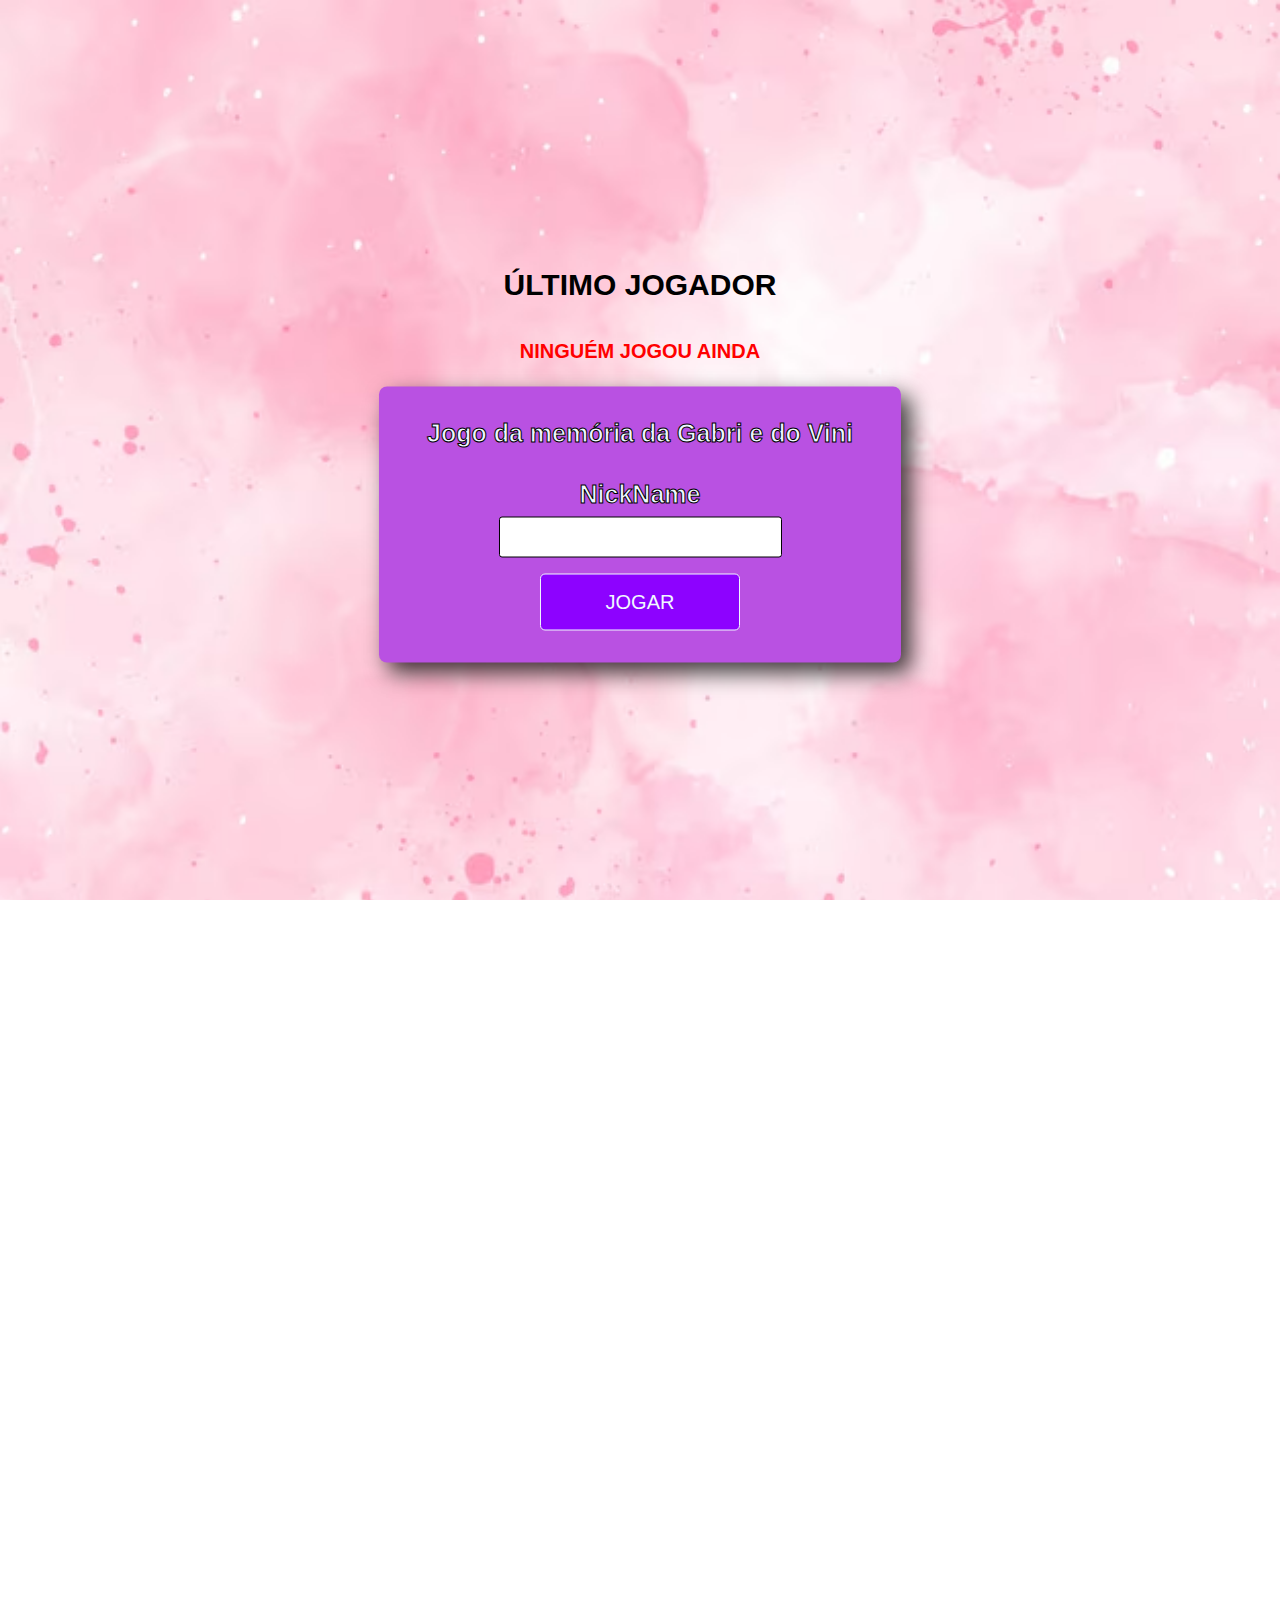
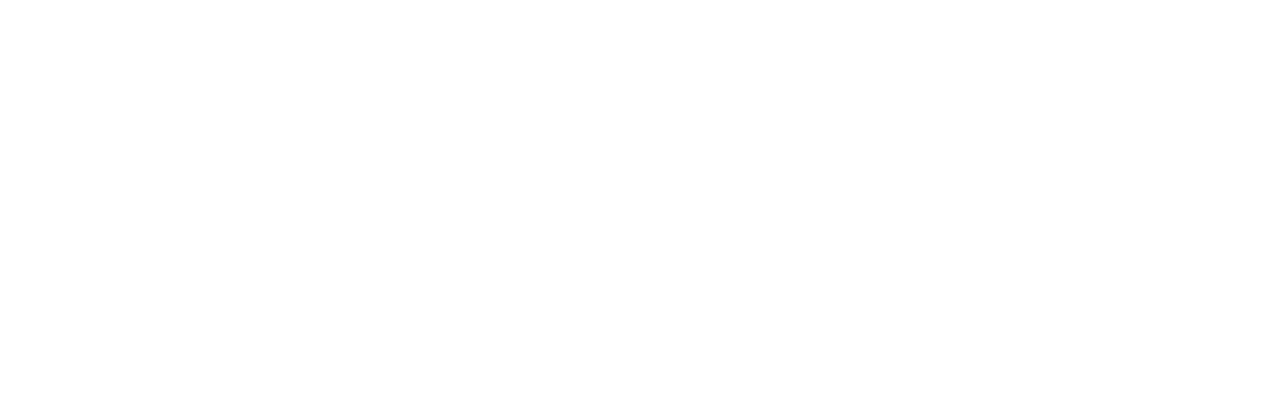
<file: index.html>
<!DOCTYPE html>
<html lang="pt-br">
<head>
  <meta charset="UTF-8">
  <meta name="viewport" content="width=device-width, initial-scale=1.0">
  <link rel="stylesheet" href="style/styles.css">
  <title>jogo da memoria</title>

</head>
<body>
  <div class="waterfall-container">
    <div class="waterfall">
      <!-- As imagens são colocadas aqui dinamicamente -->
    </div>
  </div>

  <div class="menu">
    <h3>Último jogador</h3>
    <ul class="notes" id="notes"></ul>

    <form class="container_nickname" id="form">
      <h2>Jogo da memória da Gabri e do Vini</h2>
        <label for="nick" class="NickName">NickName</label>
          <input type="text" name="nick" id="nick" class="input_nick" minlength="1" maxlength="200" required>
        <button type="submit" id="submit" class="submit">Jogar</button>
    </form>
  </div>

  <script src="app/chuvaImg.js"></script>
  <script src="app/login.js"></script>
  <script src="app/main.js"></script>

</body>
</html>
</file>
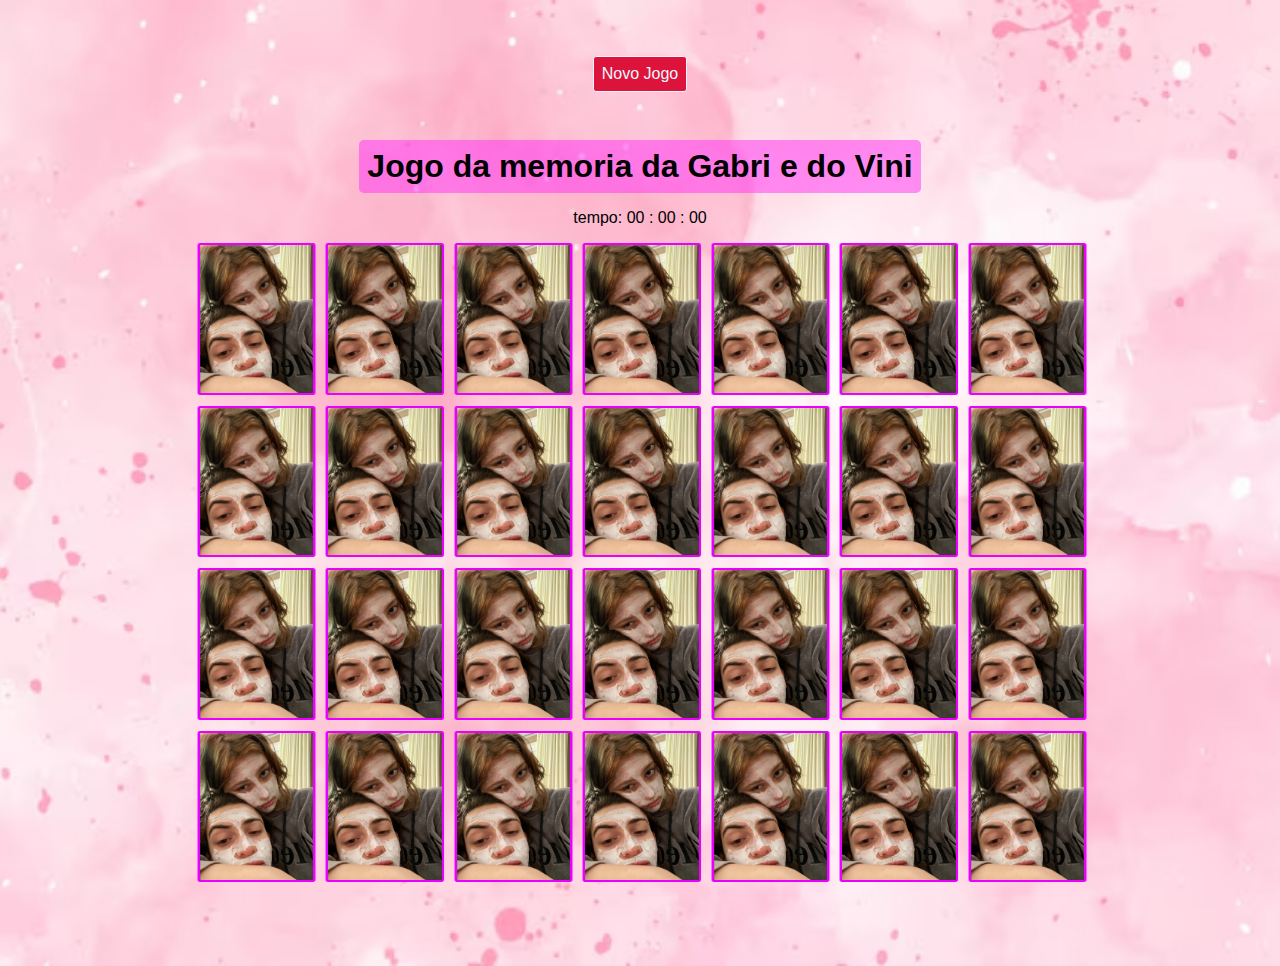
<file: jogar.html>
<!DOCTYPE html>
<html lang="pt-br">
<head>
  <meta charset="UTF-8">
  <meta name="viewport" content="width=device-width, initial-scale=1.0">
  <link rel="stylesheet" href="style/memoria.css">
  <title>Memória CarecaRL</title>
</head>
<body>
    <a href="index.html" class="novoJogo">Novo Jogo</a>
  <div class="div_memoria">
    <h1>Jogo da memoria da Gabri e do Vini</h1>
    <p class="tempo" id="tempo">tempo: <span>00 : 00 : 00</span></p>
  </div>
  <div class="grid"></div>


  <script src="app/main.js"></script>
  <script src="app/login.js"></script>
</body>
</html>
</file>
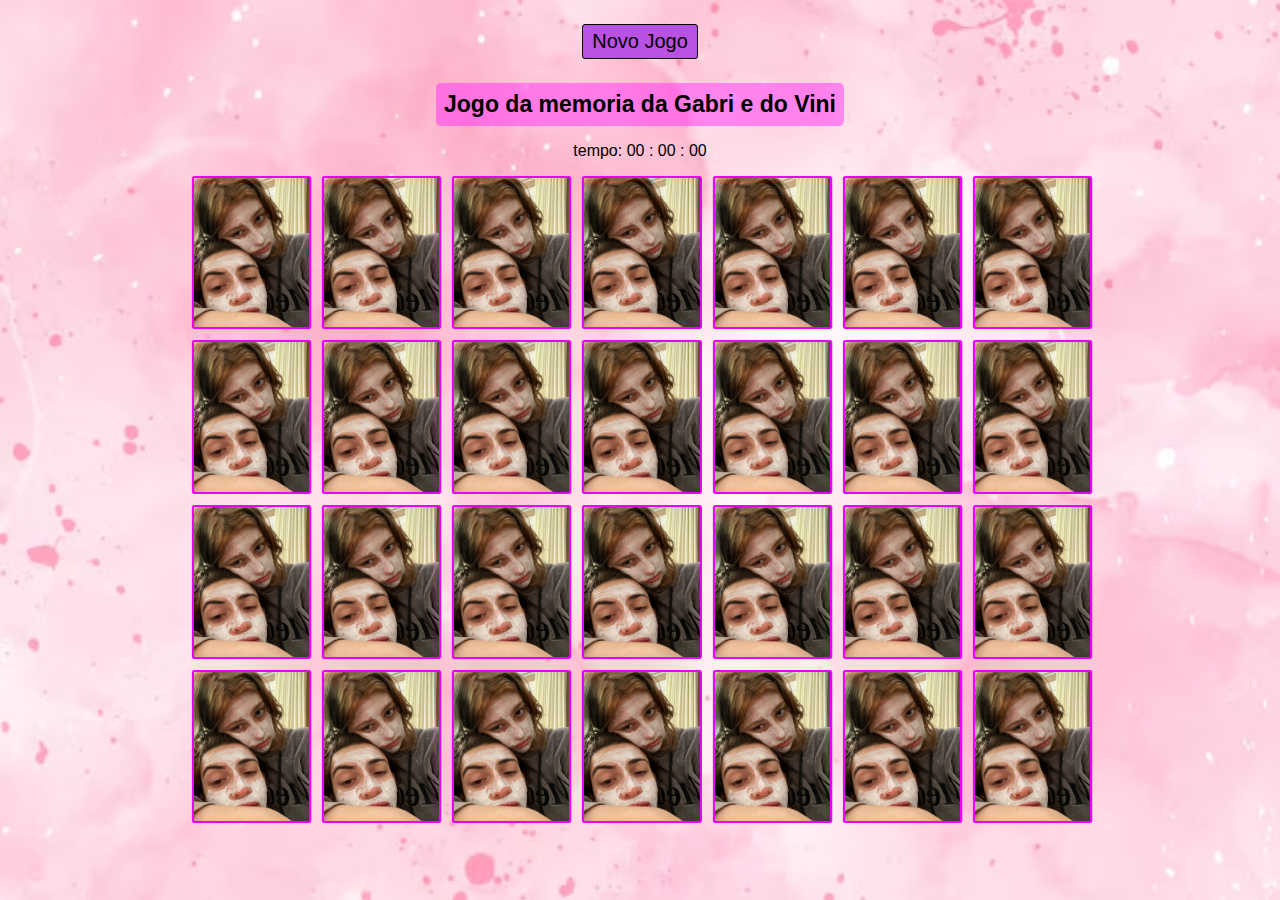
<file: Jogo.html>
<!DOCTYPE html>
<html lang="pt-br">
<head>
  <meta charset="UTF-8">
  <meta name="viewport" content="width=device-width, initial-scale=1.0">
  <link rel="stylesheet" href="style/Jogo.css">
  <title>Memória Mor de Mor</title>
</head>
<body>
    <a href="index.html" class="novoJogo">Novo Jogo</a>
  <div class="div_memoria">
    <h1>Jogo da memoria da Gabri e do Vini</h1>
    <p class="tempo" id="tempo">tempo: <span>00 : 00 : 00</span></p>
  </div>
  <div class="grid"></div>


  <script src="app/main.js"></script>
  <script src="app/login.js"></script>
</body>
</html>
</file>
<file: style/styles.css>
html{
  margin: 0;
  padding: 0;
  overflow: hidden;
}

body{
  height: 100vh;
  margin: 0;
  padding: 0;
  overflow: hidden; /* Esconde as fotos após elas caírem fora da tela */
  background-image: url('../img/fundo.jpg');
  background-size: cover;
  background-repeat: no-repeat;
  font-family:'Lucida Sans', 'Lucida Sans Regular', 'Lucida Grande', 'Lucida Sans Unicode', Geneva, Verdana, sans-serif;
}

.waterfall-container {
  top: -270px;
  position: relative;
  width: 100%;
  height: 2000px;
  overflow: hidden;
}

.waterfall img {
  position: absolute;
  width: 150px; /* Pode ajustar o tamanho conforme necessário */
  opacity: 0.8;
  animation: fall linear infinite; 
  z-index: 1;
}

@keyframes fall {
  0% {
      top: -150px;
  }
  100% {
      top: 2000px;
  }
}

.menu{
  position: absolute;
  top: 50%;
  left: 50%;
  transform: translate(-50%, -50%);
  z-index: 2;
  display: flex;
  flex-direction: column;
  align-items: center;
}

.notes{
  margin: 0;
  padding: 0;
  font-weight: 700;
  font-size: 20px;
  padding: .5rem;
  color: red;
  text-transform: uppercase;
  text-align: center;
  list-style-type: none;
}

h3{
  font-size: 30px;
   text-transform: uppercase;
}

.container_nickname{
  text-align: center;
  display: flex;
  flex-direction: column;
  align-items: center;
  background-color: rgb(185, 81, 226);
  padding: 2rem 3rem;
  margin-top: 1rem;
  border-radius: 8px;
  -webkit-box-shadow: 10px 10px 22px 0px rgba(0,0,0,0.75);
  -moz-box-shadow: 10px 10px 22px 0px rgba(0,0,0,0.75);
  box-shadow: 10px 10px 22px 0px rgba(0,0,0,0.75);
}

h2{
  margin: 0;
}

.NickName, h2{
  font-size: 25px;
  font-weight: 700;
  color: aliceblue;
  -webkit-text-stroke: 1px black;
}

.NickName{
  margin: 2rem 0 .5rem 0;
}

.input_nick{
  padding: .5rem;
  border: solid 1px black;
  outline: none;
  border-radius: 3px;
  font-size: 20px;
  margin-bottom: 1rem;
}

.submit{
  text-decoration: none;
  font-size: 20px;
  text-transform: uppercase;
  color: aliceblue;
  background-color:rgb(141, 2, 255);
  border: solid 1px aliceblue;
  border-radius: 5px;
  padding: 1rem 1rem;
  margin: 0;
  width: 200px;
}

@media (max-width: 768px) {
  .waterfall img {
    width: 120px;
  }

  .menu {
    top: 40%;
  }

  h3{
    font-size: 25px;
  }

  .NickName, h2{
    font-size: 20px;
    color: black;
    -webkit-text-stroke: 0px black;
  }

  .notes {
    font-size: 18px;
  }

  .container_nickname {
    padding: 1.5rem 2rem;
    margin-top: .5rem;
  }

  .input_nick, .submit {
    font-size: 18px;
    padding: .4rem;
  }

  .submit {
    width: 180px;
  }
}

/* Smartphones em modo retrato e dispositivos com largura de até 480px */
@media (max-width: 480px) {
  .waterfall img {
    width: 100px; /* Ajuste o tamanho conforme necessário */
  }

  .menu {
    top: 40%;
  }

  .notes {
    font-size: 16px;
  }

  .container_nickname {
    padding: 1rem 1.5rem;
    margin-top: 0.5rem;
  }

  .input_nick, .submit {
    font-size: 16px;
    padding: .3rem;
  }

  .submit {
    width: 150px;
  }
}
</file>
<file: style/memoria.css>
body{
  display: flex;
  flex-direction: column;
  justify-content: center;
  align-items: center;
  padding: 0;
  background-image: url('../img/fundo.jpg');
  background-size: cover;
  background-repeat: no-repeat;
  font-family: 'Lucida Sans', 'Lucida Sans Regular', 'Lucida Grande', 'Lucida Sans Unicode', Geneva, Verdana, sans-serif;
}

.novoJogo{
  background-color: crimson;
  border: solid 1px aliceblue;
  border-radius: 3px;
  color: aliceblue;
  margin: 3rem;
  padding: .5rem;
  text-decoration: none;
}

.div_memoria{
  display: flex;
  flex-direction: column;
  align-items: center;
}

h1{
  margin: 0;
  padding: .5rem;
  background-color: rgba(255, 47, 245, 0.5);
  border-radius: 5px;
}

.grid{
  display: grid;
  width: 100%;
  gap: 15px;
  grid-template-columns: repeat(7, 1fr);
  max-width: 70%;
  margin-bottom: 5rem;
}

.card{
  aspect-ratio: 1/1.3;
  width: 100%;
  border-radius: 3px;
  position: relative;
  transition: all 200ms ease;
  transform-style: preserve-3d;
}

.face {
  width: 100%;
  height: 100%;
  position: absolute;
  background-size: cover;
  background-position: center;
  border: solid 2px rgb(234, 0, 255);
  border-radius: 3px;
  transition: all 400ms ease;
}

.front{
  transform: rotateY(180deg);
}

.back{
  background-image: url('/img/image0.jpg');
  backface-visibility: hidden;
}

.reveal-card{
  transform: rotateY(180deg);
}

.disable-card{
  filter: saturate(0);
  opacity: 0.5;
}
</file>
<file: style/Jogo.css>
body{
  display: flex;
  flex-direction: column;
  justify-content: center;
  align-items: center;
  padding: 0;
  margin: 0;
  height: auto;
  background-image: url('../img/fundo.jpg');
  background-size: cover;
  background-repeat: no-repeat;
  font-family: 'Lucida Sans', 'Lucida Sans Regular', 'Lucida Grande', 'Lucida Sans Unicode', Geneva, Verdana, sans-serif;
}

.novoJogo{
  background-color: rgb(185, 81, 226);
  border: solid 1px black;
  border-radius: 3px;
  color: black;
  margin: 3rem;
  padding: .5rem;
  text-decoration: none;
}

.div_memoria{
  display: flex;
  flex-direction: column;
  align-items: center;
}

h1{
  margin: 0;
  padding: .5rem;
  background-color: rgba(255, 47, 245, 0.5);
  border-radius: 5px;
}

.grid{
  display: grid;
  width: 100%;
  gap: 15px;
  grid-template-columns: repeat(7, 1fr);
  max-width: 70%;
  margin-bottom: 5rem;
}

.card{
  aspect-ratio: 1/1.3;
  width: 100%;
  border-radius: 3px;
  position: relative;
  transition: all 200ms ease;
  transform-style: preserve-3d;
}

.face {
  width: 100%;
  height: 100%;
  position: absolute;
  background-size: cover;
  background-position: center;
  border: solid 2px rgb(234, 0, 255);
  border-radius: 3px;
  transition: all 400ms ease;
}

.front{
  transform: rotateY(180deg);
}

.back{
  background-image: url('/img/image0.jpg');
  backface-visibility: hidden;
}

.reveal-card{
  transform: rotateY(180deg);
}

.disable-card{
  filter: saturate(0);
  opacity: 0.5;
}


@media (max-width: 768px) {

  .novoJogo {
    margin: 2rem 1rem; /* Ajuste a margem para dispositivos menores */
    padding: .4rem 0.8rem; /* Ajuste o padding para um botão mais responsivo */
    font-size: 14px; /* Ajuste o tamanho da fonte */
  }

  h1 {
    font-size: 20px; /* Ajuste o tamanho da fonte */
  }

  .grid {
    grid-template-columns: repeat(5, 1fr); /* Menos colunas para dispositivos menores */
    max-width: 90%; /* Aumente a largura máxima do grid para preencher melhor a tela */
    margin-bottom: 3rem; /* Ajuste a margem para dispositivos menores */
  }
}

/* Smartphones em modo retrato e dispositivos com largura de até 480px */
@media (max-width: 480px) {

  body{
    height: auto;
    background-size: cover;
    background-repeat: repeat-y;
  }

  .novoJogo {
    margin: 1.5rem 0.5rem; /* Ajuste a margem para dispositivos muito pequenos */
    padding: .3rem 0.6rem; /* Ajuste o padding para um botão mais responsivo */
    font-size: 12px; /* Ajuste o tamanho da fonte */
  }

  h1 {
    font-size: 18px; /* Ajuste o tamanho da fonte */
  }

  .grid {
    grid-template-columns: repeat(5, 1fr); /* Colunas ainda menores para dispositivos muito pequenos */
    max-width: 95%; /* A largura máxima do grid se ajusta à tela inteira */
    margin-bottom: 2rem; /* Ajuste a margem para dispositivos muito pequenos */
  }

  .face{
    border: solid 1px rgb(234, 0, 255);
  }
}

@media (min-width: 1024px) {

  body{
    height: auto;
  }

  .novoJogo {
    margin: 1.5rem 0.5rem; /* Ajuste a margem para dispositivos muito pequenos */
    padding: .3rem 0.6rem; /* Ajuste o padding para um botão mais responsivo */
    font-size: 20px; /* Ajuste o tamanho da fonte */
  }

  h1 {
    font-size: 23px; /* Ajuste o tamanho da fonte */
  }

}

@media (max-width: 1024px) {

  body{
    height: auto;
  }

  .grid {
    grid-template-columns: repeat(5, 1fr); /* Colunas ainda menores para dispositivos muito pequenos */
    max-width: 95%; /* A largura máxima do grid se ajusta à tela inteira */
    margin-bottom: 2rem; /* Ajuste a margem para dispositivos muito pequenos */
  }
}
</file>
